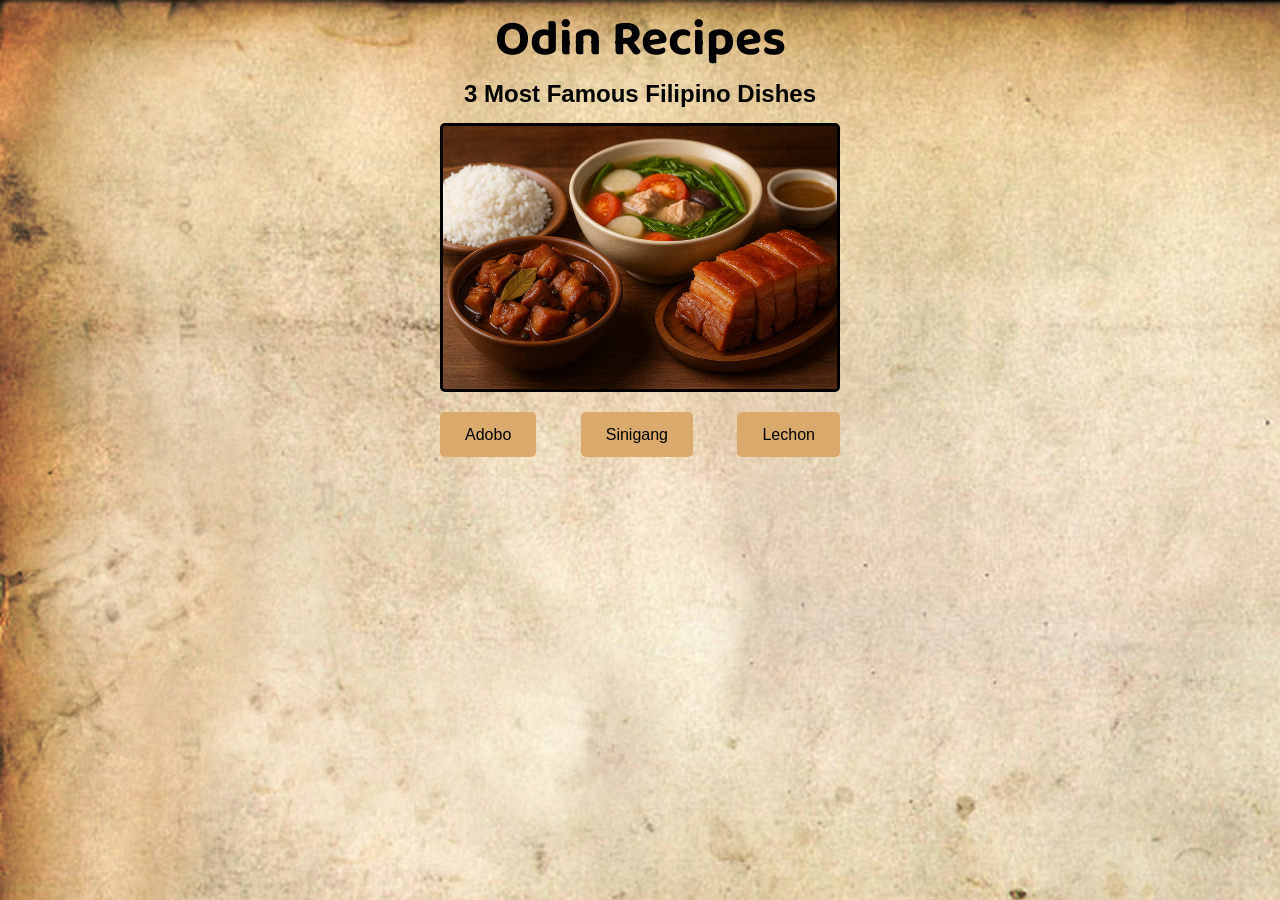
<file: index.html>
<!DOCTYPE html>
<html lang="en">
  <head>
    <meta charset="UTF-8" />
    <meta name="viewport" content="width=device-width, initial-scale=1.0" />
    <link
      href="https://fonts.googleapis.com/css?family=Baloo 2"
      rel="stylesheet"
    />
    <link rel="stylesheet" href="style.css" />
    <title>Odin Recipes</title>
  </head>
  <body>
    <h1 class="home-title">Odin Recipes</h1>
    <h2 class="subtitle">3 Most Famous Filipino Dishes</h2>
    <img
      src="./images/dishes.png"
      alt="3 Most Famous Filipino Dishes"
      width="400"
    />

    <div class="recipe-list">
      <ul>
        <li class="recipe"><a href="./recipes/adobo.html">Adobo</a></li>
        <li class="recipe"><a href="./recipes/sinigang.html">Sinigang</a></li>
        <li class="recipe"><a href="./recipes/lechon.html">Lechon</a></li>
      </ul>
    </div>
  </body>
</html>
</file>
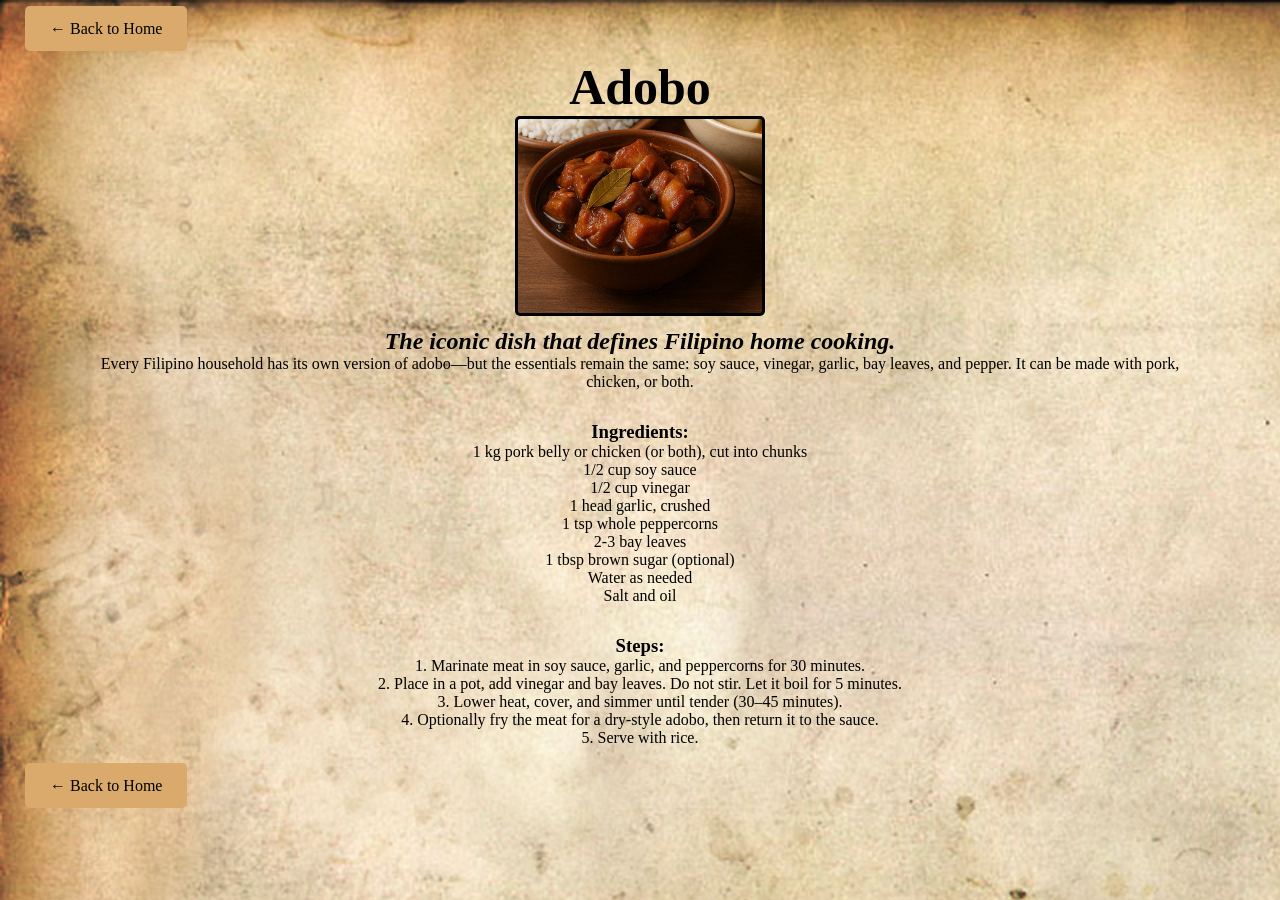
<file: recipes/adobo.html>
<!DOCTYPE html>
<html lang="en">
  <head>
    <meta charset="UTF-8" />
    <meta name="viewport" content="width=device-width, initial-scale=1.0" />
    <link rel="stylesheet" href="/style.css" />
    <title>Adobo</title>
  </head>
  <body>
    <div class="back-home"><a href="../index.html">← Back to Home</a></div>
    <div class="title">
      <h1 class="title">Adobo</h1>
      <img
        src="../images/adobo.png"
        alt="Adobo Image"
        width="250"
        height="200"
      />
    </div>
    <h2>
      <em>The iconic dish that defines Filipino home cooking.</em>
    </h2>
    <p class="description">
      Every Filipino household has its own version of adobo—but the essentials
      remain the same: soy sauce, vinegar, garlic, bay leaves, and pepper. It
      can be made with pork, chicken, or both.
    </p>

    <div class="ingredients">
      <h3>Ingredients:</h3>
      <ul>
        <li>1 kg pork belly or chicken (or both), cut into chunks</li>
        <li>1/2 cup soy sauce</li>
        <li>1/2 cup vinegar</li>
        <li>1 head garlic, crushed</li>
        <li>1 tsp whole peppercorns</li>
        <li>2-3 bay leaves</li>
        <li>1 tbsp brown sugar (optional)</li>
        <li>Water as needed</li>
        <li>Salt and oil</li>
      </ul>
    </div>
    <div class="steps">
      <h3>Steps:</h3>
      <ol>
        <li>
          1. Marinate meat in soy sauce, garlic, and peppercorns for 30 minutes.
        </li>
        <li>
          2. Place in a pot, add vinegar and bay leaves. Do not stir. Let it
          boil for 5 minutes.
        </li>
        <li>3. Lower heat, cover, and simmer until tender (30–45 minutes).</li>
        <li>
          4. Optionally fry the meat for a dry-style adobo, then return it to
          the sauce.
        </li>
        <li>5. Serve with rice.</li>
      </ol>
    </div>
    <div class="back-home"><a href="../index.html">← Back to Home</a></div>
  </body>
</html>
</file>
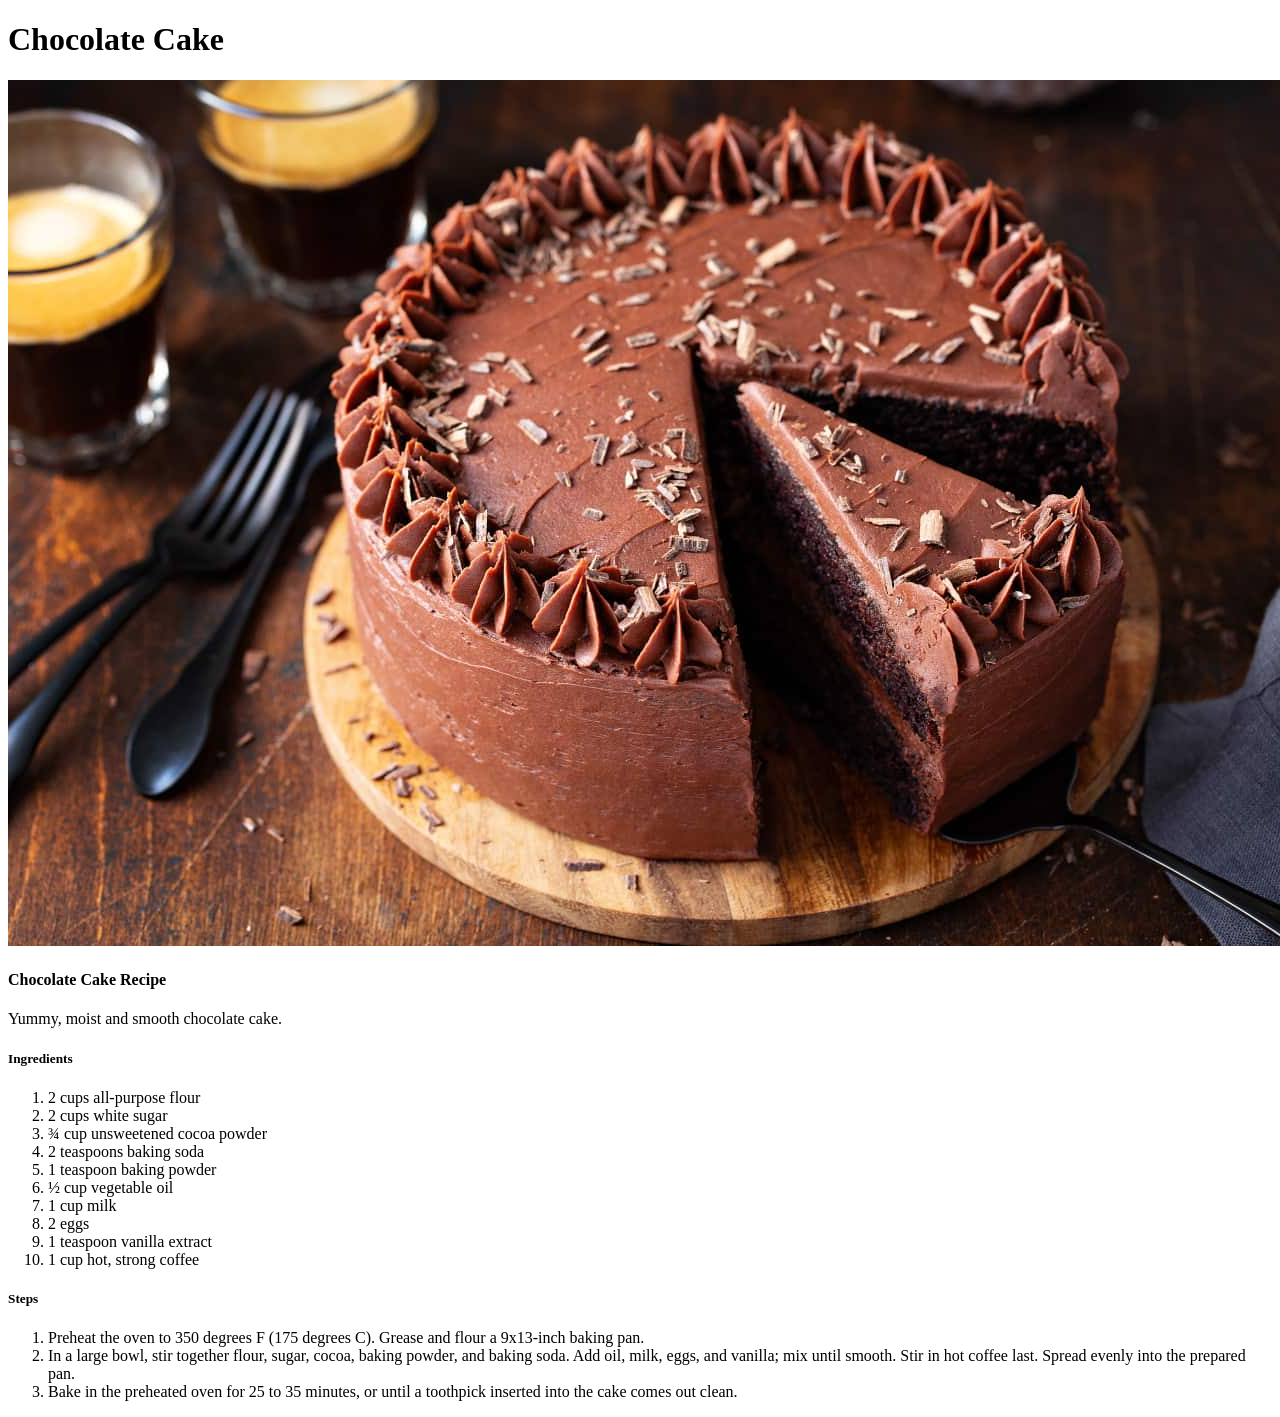
<file: recipes/chocolate-cake.html>
<!DOCTYPE html>
<html lang="en">
<head>
    <meta charset="UTF-8">
    <meta http-equiv="X-UA-Compatible" content="IE=edge">
    <meta name="viewport" content="width=device-width, initial-scale=1.0">
    <title>Chocalate Cake</title>
</head>
<body>
    <h1>Chocolate Cake</h1>
    <img src="/images/chocolate-cake.jpg" alt="Image of Chocalate Cake">
    <h4>Chocolate Cake Recipe</h4>
    <p>Yummy, moist and smooth chocolate cake.</p>
    <h5>Ingredients</h5>
        <ol>
            <li>2 cups all-purpose flour</li>
            <li>2 cups white sugar</li>
            <li>¾ cup unsweetened cocoa powder</li>
            <li>2 teaspoons baking soda</li>
            <li>1 teaspoon baking powder</li>
            <li>½ cup vegetable oil</li>
            <li>1 cup milk</li>
            <li>2 eggs</li>
            <li>1 teaspoon vanilla extract</li>
            <li>1 cup hot, strong coffee</li>
        </ol>
    <h5>Steps</h5>
        <ol>
            <li>Preheat the oven to 350 degrees F (175 degrees C). Grease and flour a 9x13-inch baking pan.</li>
            <li>In a large bowl, stir together flour, sugar, cocoa, baking powder, and baking soda. Add oil, milk, eggs, and vanilla; mix until smooth. Stir in hot coffee last. Spread evenly into the prepared pan.</li>
            <li>Bake in the preheated oven for 25 to 35 minutes, or until a toothpick inserted into the cake comes out clean.</li>
        </ol>
</html>
</file>
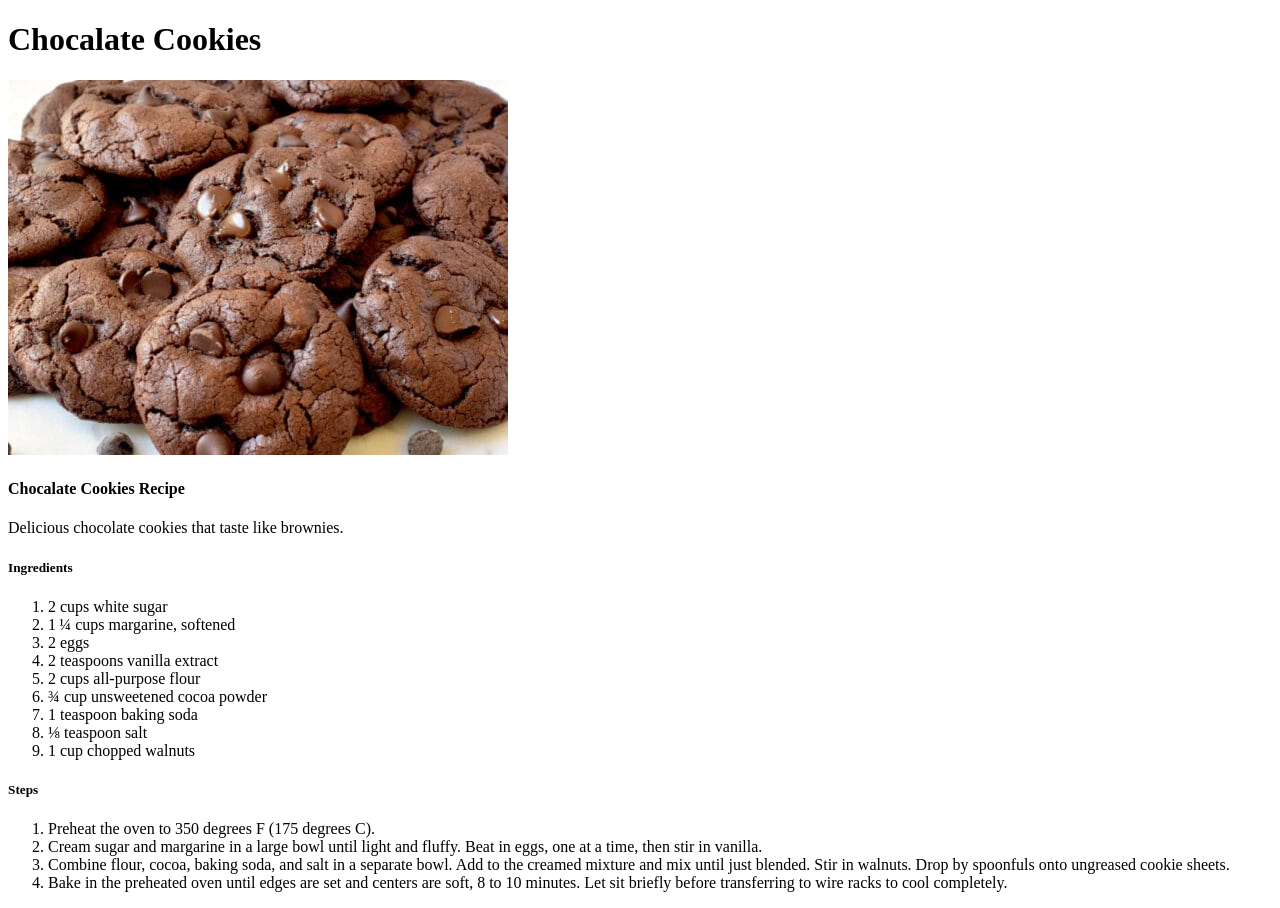
<file: recipes/chocolate-cookies.html>
<!DOCTYPE html>
<html lang="en">
<head>
    <meta charset="UTF-8">
    <meta http-equiv="X-UA-Compatible" content="IE=edge">
    <meta name="viewport" content="width=device-width, initial-scale=1.0">
    <title>Chocolate Cookies</title>
</head>
<body>
    <h1>Chocalate Cookies</h1>
    <img src="/images/chocolate-cookies.jpg" alt="Image of Chocalate Cookies">
    <h4>Chocalate Cookies Recipe</h4>
    <p>Delicious chocolate cookies that taste like brownies.</p>
    <h5>Ingredients</h5>
        <ol>
            <li>2 cups white sugar</li>
            <li>1 ¼ cups margarine, softened</li>
            <li>2 eggs</li>
            <li>2 teaspoons vanilla extract</li>
            <li>2 cups all-purpose flour</li>
            <li>¾ cup unsweetened cocoa powder</li>
            <li>1 teaspoon baking soda</li>
            <li>⅛ teaspoon salt</li>
            <li>1 cup chopped walnuts</li>
        </ol>
    <h5>Steps</h5>
        <ol>
            <li>Preheat the oven to 350 degrees F (175 degrees C).</li>
            <li>Cream sugar and margarine in a large bowl until light and fluffy. Beat in eggs, one at a time, then stir in vanilla.</li>
            <li>Combine flour, cocoa, baking soda, and salt in a separate bowl. Add to the creamed mixture and mix until just blended. Stir in walnuts. Drop by spoonfuls onto ungreased cookie sheets.</li>
            <li>Bake in the preheated oven until edges are set and centers are soft, 8 to 10 minutes. Let sit briefly before transferring to wire racks to cool completely.</li>
        </ol>
</body>
</html>
</file>
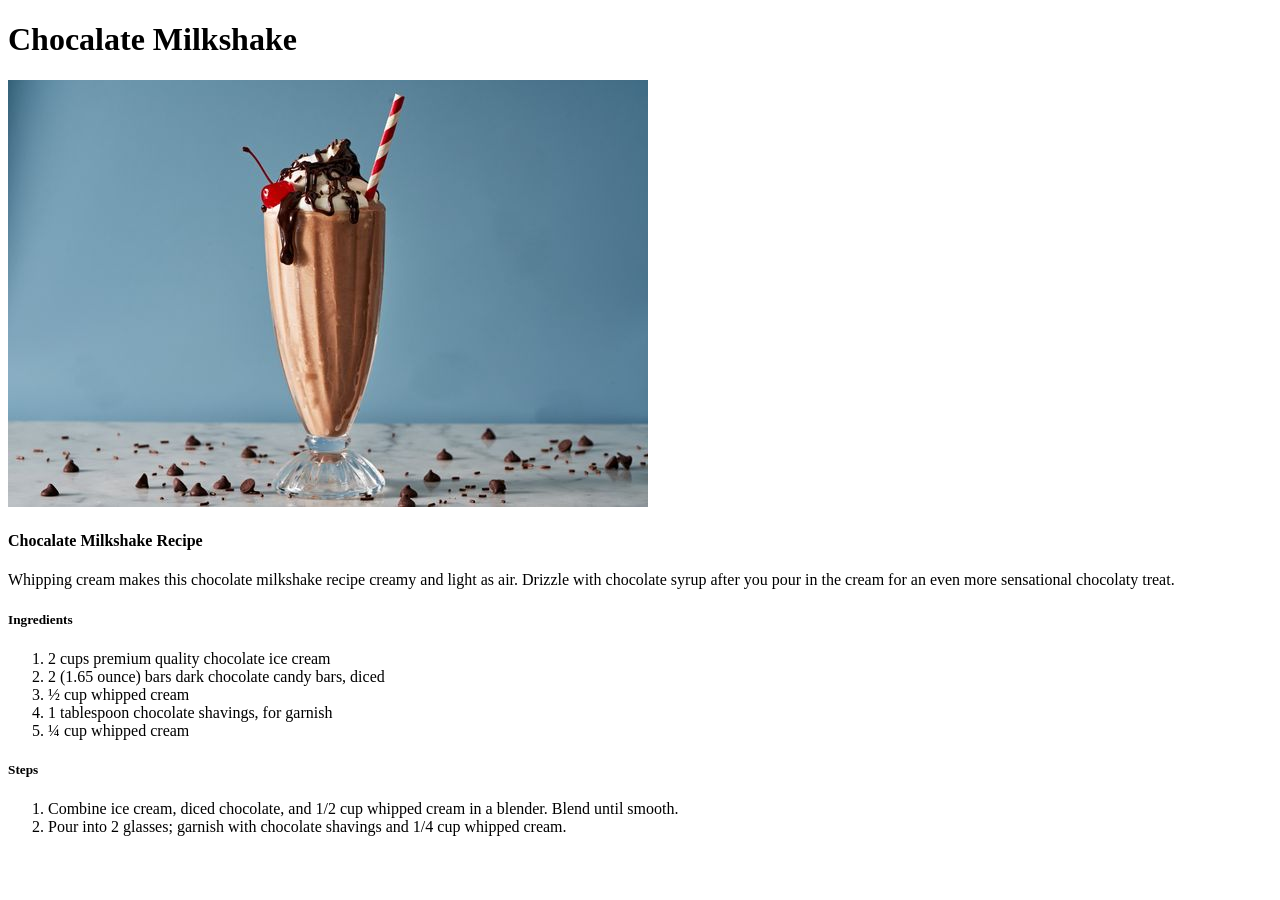
<file: recipes/chocolate-milkshake.html>
<!DOCTYPE html>
<html lang="en">
<head>
    <meta charset="UTF-8">
    <meta http-equiv="X-UA-Compatible" content="IE=edge">
    <meta name="viewport" content="width=device-width, initial-scale=1.0">
    <title>Chocolate Milkshake</title>
</head>
<body>
    <h1>Chocalate Milkshake</h1>
    <img src="/images/chocolate-milkshake.jpg" alt="Image of Chocalate Cookies">
    <h4>Chocalate Milkshake Recipe</h4>
    <p>Whipping cream makes this chocolate milkshake recipe creamy and light as air. Drizzle with chocolate syrup after you pour in the cream for an even more sensational chocolaty treat. </p>
    <h5>Ingredients</h5>
        <ol>
            <li>2 cups premium quality chocolate ice cream</li>
            <li>2 (1.65 ounce) bars dark chocolate candy bars, diced</li>
            <li>½ cup whipped cream</li>
            <li>1 tablespoon chocolate shavings, for garnish</li>
            <li>¼ cup whipped cream</li>
        </ol>
    <h5>Steps</h5>
        <ol>
            <li>Combine ice cream, diced chocolate, and 1/2 cup whipped cream in a blender. Blend until smooth.</li>
            <li>Pour into 2 glasses; garnish with chocolate shavings and 1/4 cup whipped cream.</li>
        </ol>
</body>
</html>
</file>
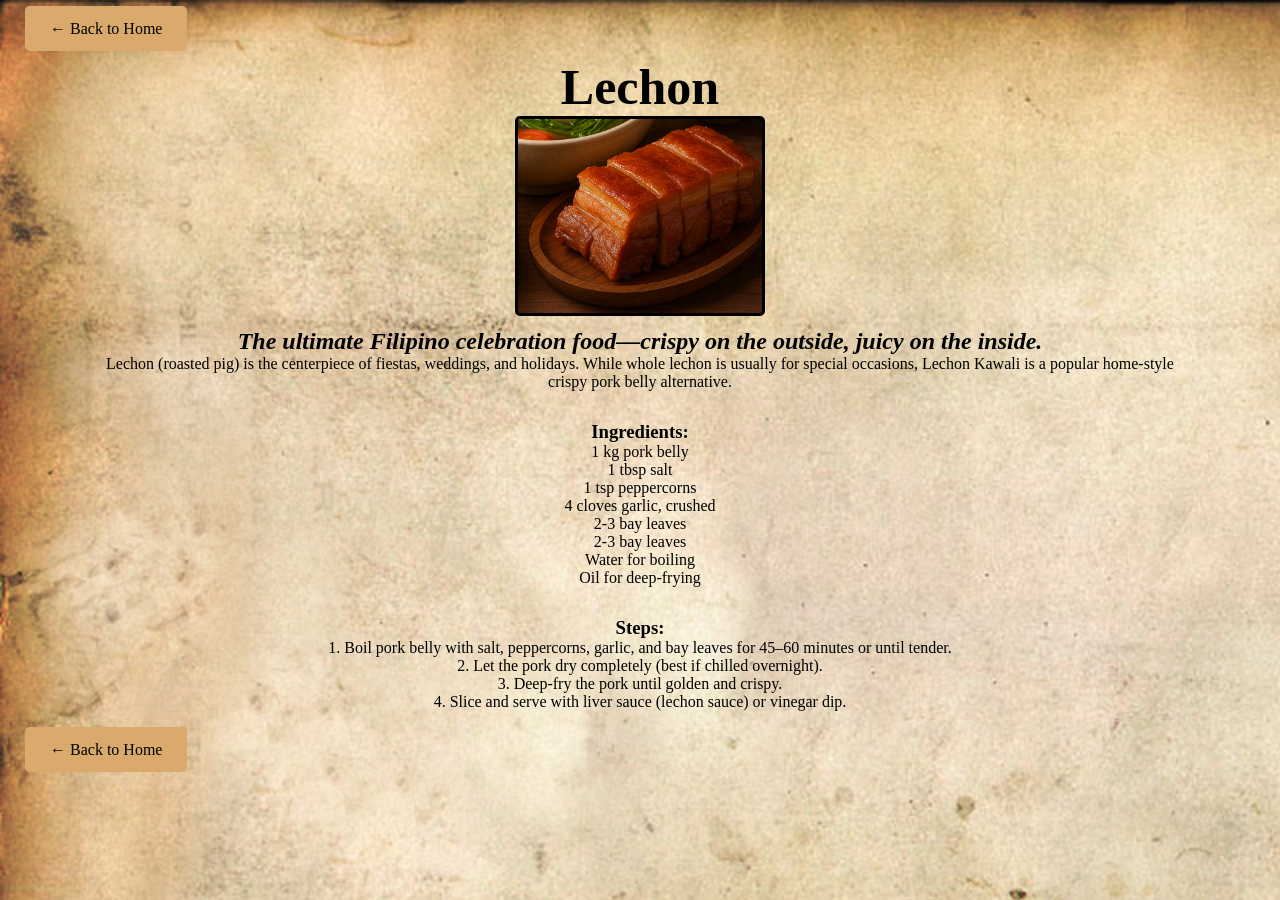
<file: recipes/lechon.html>
<!DOCTYPE html>
<html lang="en">
  <head>
    <meta charset="UTF-8" />
    <meta name="viewport" content="width=device-width, initial-scale=1.0" />
    <link rel="stylesheet" href="/style.css" />
    <title>Lechon</title>
  </head>
  <body>
    <div class="back-home"><a href="../index.html">← Back to Home</a></div>
    <div class="title">
      <h1 class="title">Lechon</h1>
      <img
        src="../images/lechon.png"
        alt="Lechon Image"
        width="250"
        height="200"
      />
    </div>
    <h2>
      <em
        >The ultimate Filipino celebration food—crispy on the outside, juicy on
        the inside.</em
      >
    </h2>
    <p class="description">
      Lechon (roasted pig) is the centerpiece of fiestas, weddings, and
      holidays. While whole lechon is usually for special occasions, Lechon
      Kawali is a popular home-style crispy pork belly alternative.
    </p>

    <div class="ingredients">
      <h3>Ingredients:</h3>
      <ul>
        <li>1 kg pork belly</li>
        <li>1 tbsp salt</li>
        <li>1 tsp peppercorns</li>
        <li>4 cloves garlic, crushed</li>
        <li>2-3 bay leaves</li>
        <li>2-3 bay leaves</li>
        <li>Water for boiling</li>
        <li>Oil for deep-frying</li>
      </ul>
    </div>
    <div class="steps">
      <h3>Steps:</h3>
      <ol>
        <li>
          1. Boil pork belly with salt, peppercorns, garlic, and bay leaves for
          45–60 minutes or until tender.
        </li>
        <li>2. Let the pork dry completely (best if chilled overnight).</li>
        <li>3. Deep-fry the pork until golden and crispy.</li>
        <li>
          4. Slice and serve with liver sauce (lechon sauce) or vinegar dip.
        </li>
      </ol>
    </div>
    <div class="back-home"><a href="../index.html">← Back to Home</a></div>
  </body>
</html>
</file>
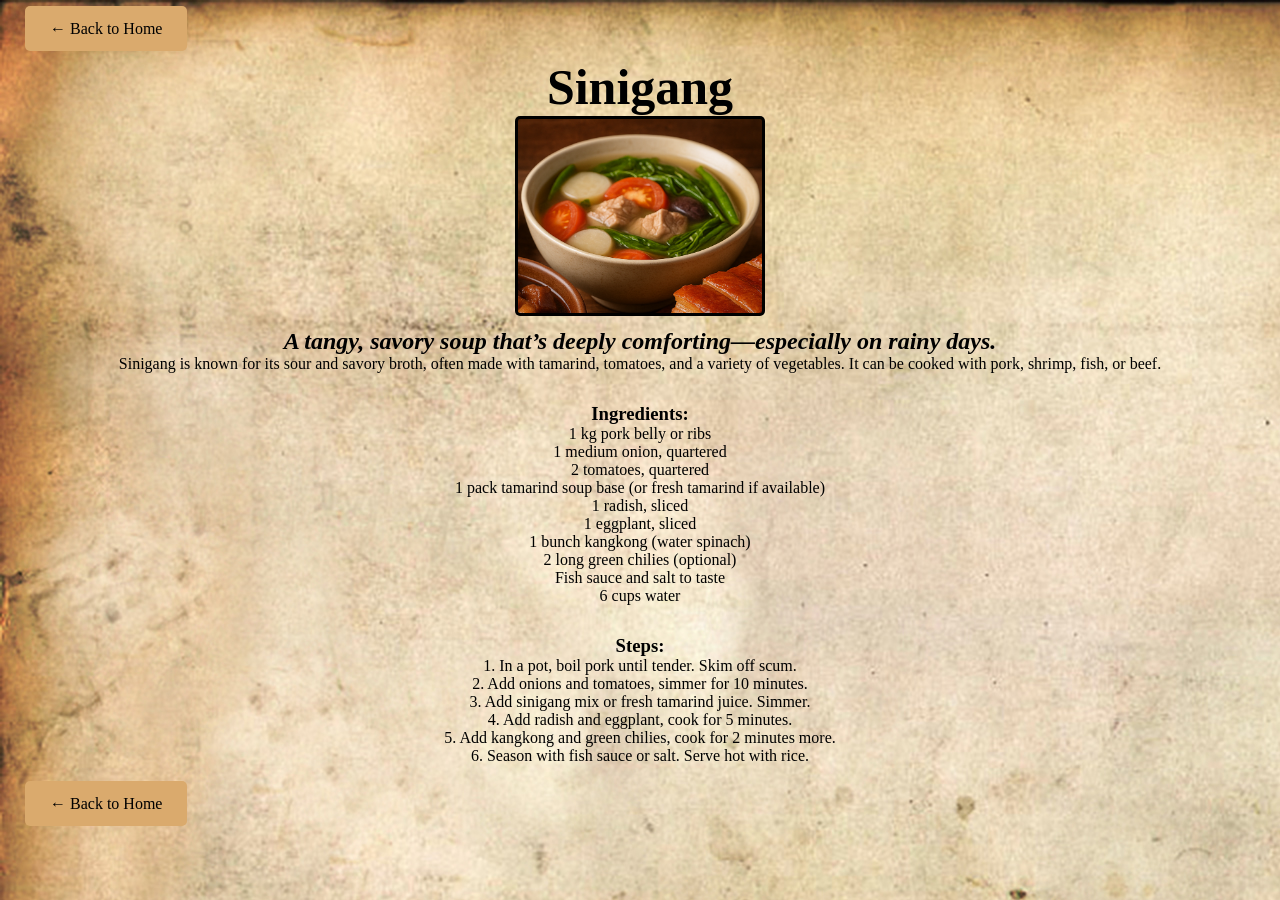
<file: recipes/sinigang.html>
<!DOCTYPE html>
<html lang="en">
  <head>
    <meta charset="UTF-8" />
    <meta name="viewport" content="width=device-width, initial-scale=1.0" />
    <link rel="stylesheet" href="/style.css" />
    <title>Sinigang</title>
  </head>
  <body>
    <div class="back-home"><a href="../index.html">← Back to Home</a></div>
    <div class="title">
      <h1 class="title">Sinigang</h1>
      <img
        src="../images/sinigang.png"
        alt="Sinigang Image"
        width="250"
        height="200"
      />
    </div>
    <h2>
      <em
        >A tangy, savory soup that’s deeply comforting—especially on rainy
        days.</em
      >
    </h2>
    <p class="description">
      Sinigang is known for its sour and savory broth, often made with tamarind,
      tomatoes, and a variety of vegetables. It can be cooked with pork, shrimp,
      fish, or beef.
    </p>

    <div class="ingredients">
      <h3>Ingredients:</h3>
      <ul>
        <li>1 kg pork belly or ribs</li>
        <li>1 medium onion, quartered</li>
        <li>2 tomatoes, quartered</li>
        <li>1 pack tamarind soup base (or fresh tamarind if available)</li>
        <li>1 radish, sliced</li>
        <li>1 eggplant, sliced</li>
        <li>1 bunch kangkong (water spinach)</li>
        <li>2 long green chilies (optional)</li>
        <li>Fish sauce and salt to taste</li>
        <li>6 cups water</li>
      </ul>
    </div>
    <div class="steps">
      <h3>Steps:</h3>
      <ol>
        <li>1. In a pot, boil pork until tender. Skim off scum.</li>
        <li>2. Add onions and tomatoes, simmer for 10 minutes.</li>
        <li>3. Add sinigang mix or fresh tamarind juice. Simmer.</li>
        <li>4. Add radish and eggplant, cook for 5 minutes.</li>
        <li>5. Add kangkong and green chilies, cook for 2 minutes more.</li>
        <li>6. Season with fish sauce or salt. Serve hot with rice.</li>
      </ol>
    </div>
    <div class="back-home"><a href="../index.html">← Back to Home</a></div>
  </body>
</html>
</file>
<file: style.css>
* {
    padding: 0;
    margin: 0;
    box-sizing: border-box;
}

body {
    background-image: url(/images/background.jpg);
    text-align: center;
}


.title,
.home-title {
    font-family: 'Baloo 2';
    font-size: 50px;
}

.subtitle,
.recipe-list {
    font-family: 'Inter', sans-serif;
    padding-bottom: 15px;
}


img {
    background-color: black;
    border-radius: 5px;
    padding: 3px;
}


.recipe {
    padding: 15px;
    padding-top: 30px;
    display: inline-block;
}

.ingredients,
.steps {
    margin: 30px;
}

.description {
    margin: 0 100px;
}

li,
ul {
    list-style-type: none;
}

.back-home {
    text-align: left;
    margin: 20px;
}


a:link,
a:visited {
    background-color: rgb(218, 170, 109);
    color: black;
    padding: 14px 25px;
    text-decoration: none;
    margin: 5px;
    border-radius: 5px;
}

a:hover,
a:active {
    background-color: rgb(219, 164, 93);
}
</file>
